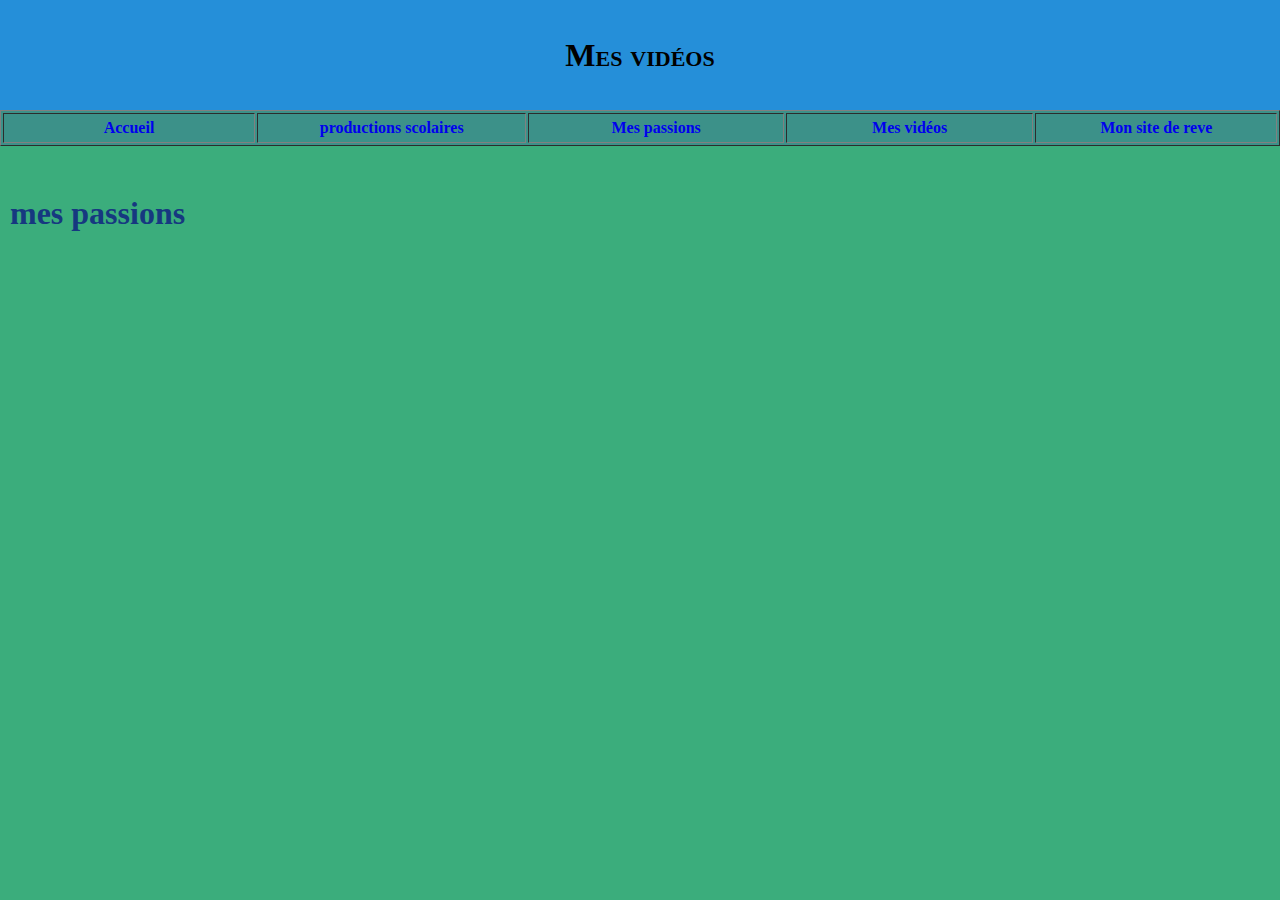
<file: page1.html>
<!DOCTYPE html>
<html lang="fr">

<head>
	<title> Mes vidéos </title>
	<meta charset="utf-8" />
	<link rel="stylesheet" href="style.css" type="text/css" />
</head>

<body>
	<div id="entete-de-page"> 
		<p> Mes vidéos </p>
	</div> 
	<table id="bloc-menu" border="1">
	<tr>
		<th><a href="index.html"> Accueil </a></th>
		<th><a href="productions.html">productions scolaires</a></th>
		<th><a href="passions.html">Mes passions</a></th>
		<th><a href="vidéos.html">Mes vidéos</a></th>
		<th><a href="site.html">Mon site de reve</a></th>
		
	</tr>
	</table> <br/> 
	<div id="contenu">
		<h1> mes passions </h1>	
	</div> <br/> 
	
</body>

</html>
</file>
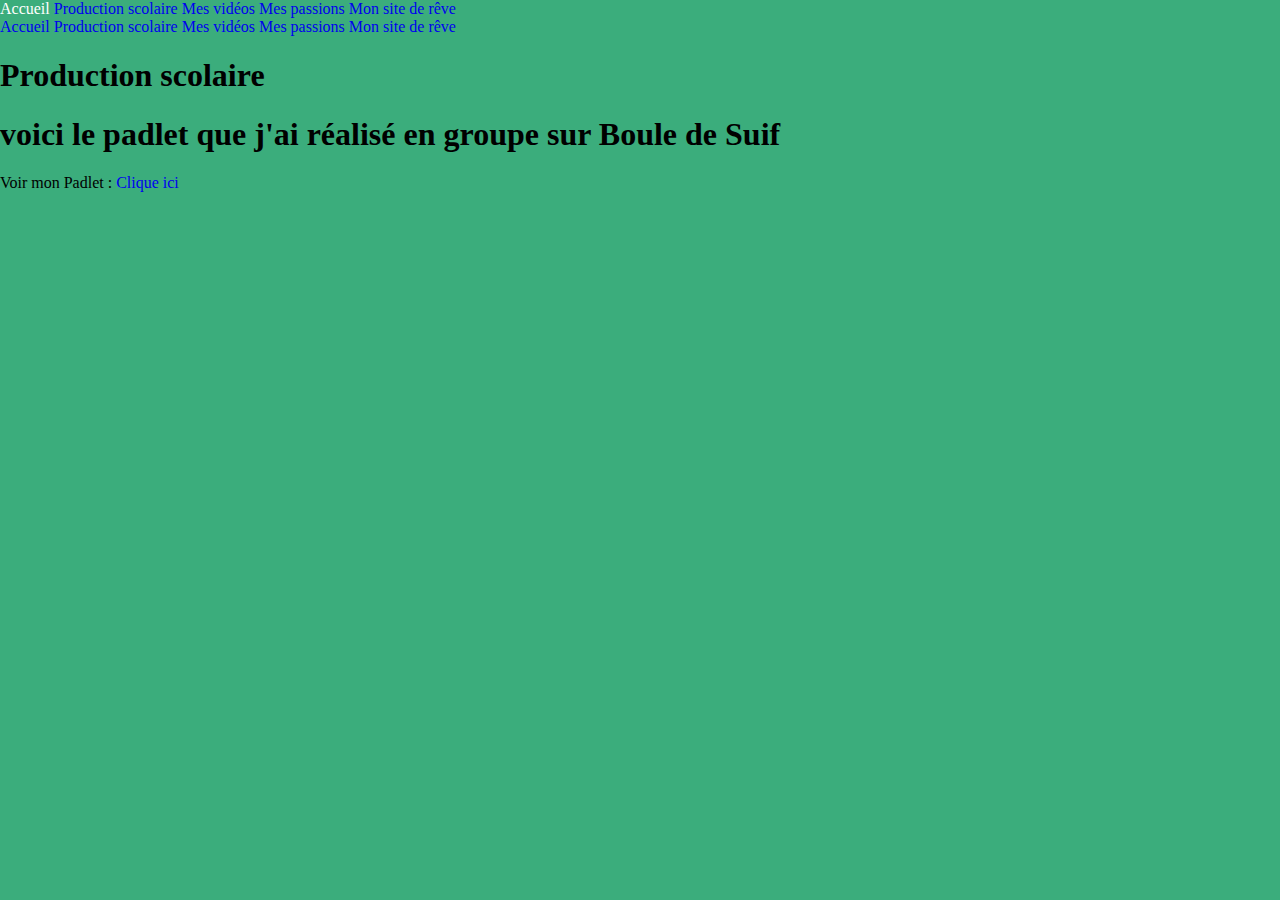
<file: production.html>
<!DOCTYPE html>
<html>
<head>
  <link rel="preconnect" href="https://fonts.googleapis.com">
<link rel="preconnect" href="https://fonts.gstatic.com" crossorigin>
<link href="https://fonts.googleapis.com/css2?family=Roboto:wght@400;700&display=swap" rel="stylesheet">
<meta charset="UTF-8">
<title>Production scolaire - Gil</title>
<link rel="stylesheet" href="style.css">
</head>
<body>
  <nav>
<a href="index.html">Accueil</a>
<a href="production.html">Production scolaire</a>
<a href="videos.html">Mes vidéos</a>
<a href="passions.html">Mes passions</a>
<a href="site-reve.html">Mon site de rêve</a>
</nav>

<nav>
<a href="index.html">Accueil</a>
<a href="production.html">Production scolaire</a>
<a href="videos.html">Mes vidéos</a>
<a href="passions.html">Mes passions</a>
<a href="site-reve.html">Mon site de rêve</a>
</nav>

<section>
<h1>Production scolaire
  <h1>voici le padlet que j'ai réalisé en groupe sur Boule de Suif</h1>
<p>Voir mon Padlet : <a href="https://sctourcoing-my.sharepoint.com/:b:/g/personal/jules_richez-brassart_sctgdapi_fr/IQBKjYFQD-ehSq2EiA0RdruyAS811H_MnkKWyO0H75sUVuk?e=pzlbJn" target="_blank">Clique ici</a></p>

</body>
</html>
</file>
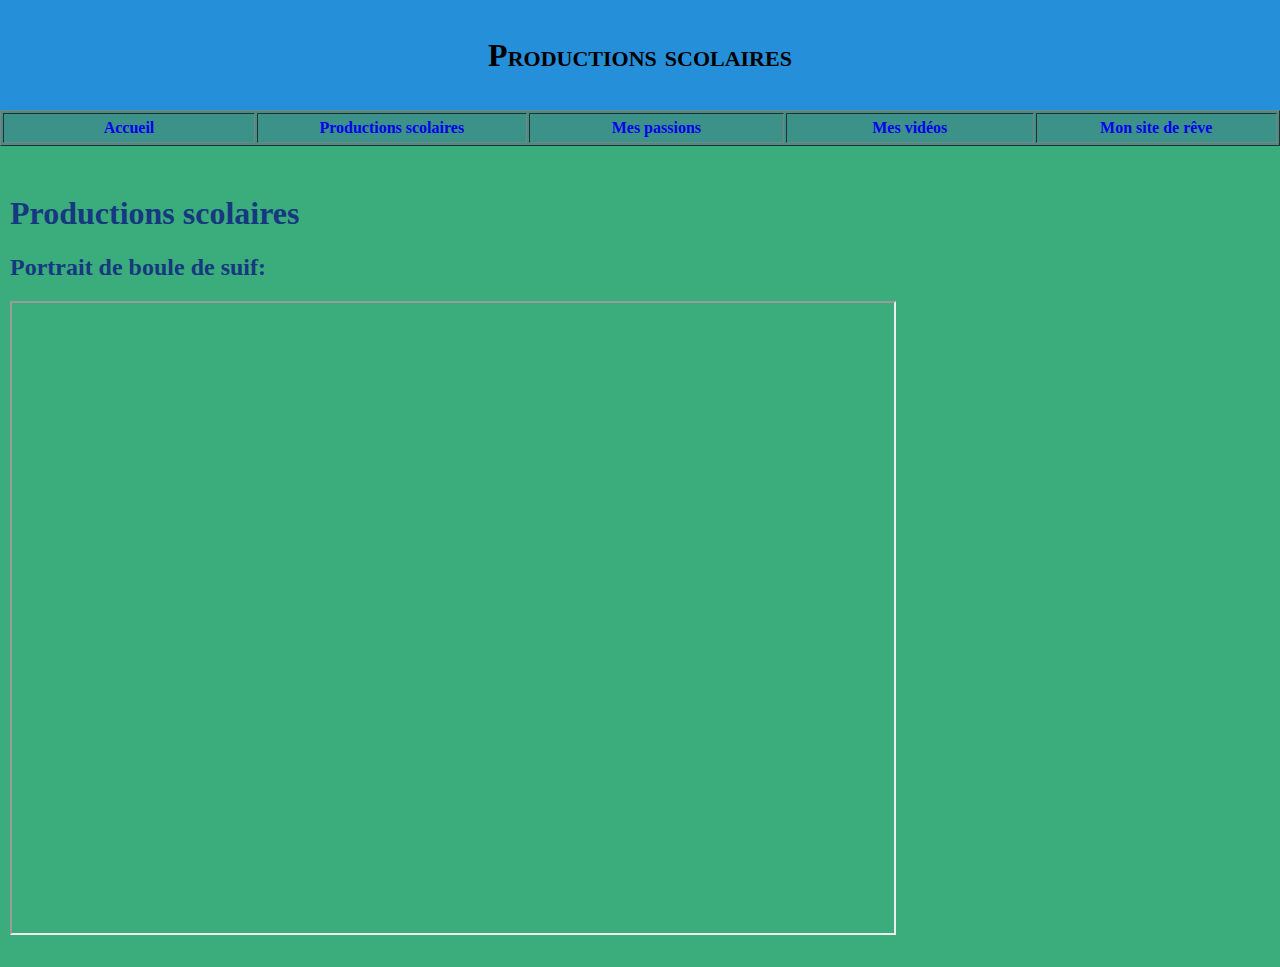
<file: productions.html>
<!DOCTYPE html>
<html lang="fr">

<head>
	<title> Productions scolaires </title>
	<meta charset="utf-8" />
	<link rel="stylesheet" href="style.css" type="text/css" />
</head>

<body>
	<div id="entete-de-page"> 
		<p> Productions scolaires </p>
	</div> 
	<table id="bloc-menu" border="1">
	<tr>
		<th><a href="index.html"> Accueil </a></th>
		<th><a href="productions.html">Productions scolaires</a></th>
		<th><a href="passions.html">Mes passions</a></th>
		<th><a href="vidéos.html">Mes vidéos</a></th>
		<th><a href="site.html">Mon site de rêve</a></th>
	</tr>
	</table> <br/> 
	<div id="contenu">
		<h1> Productions scolaires </h1>
        <h2>Portrait de boule de suif:</h2>	
        <iframe src="https://padlet.com/lyceesacrecoeur/production-ks43hzl00brp33en/wish/wKmOZ568k6qmWzMA"></iframe>		
	</div> <br/> 
	
</body>

</html>
</file>
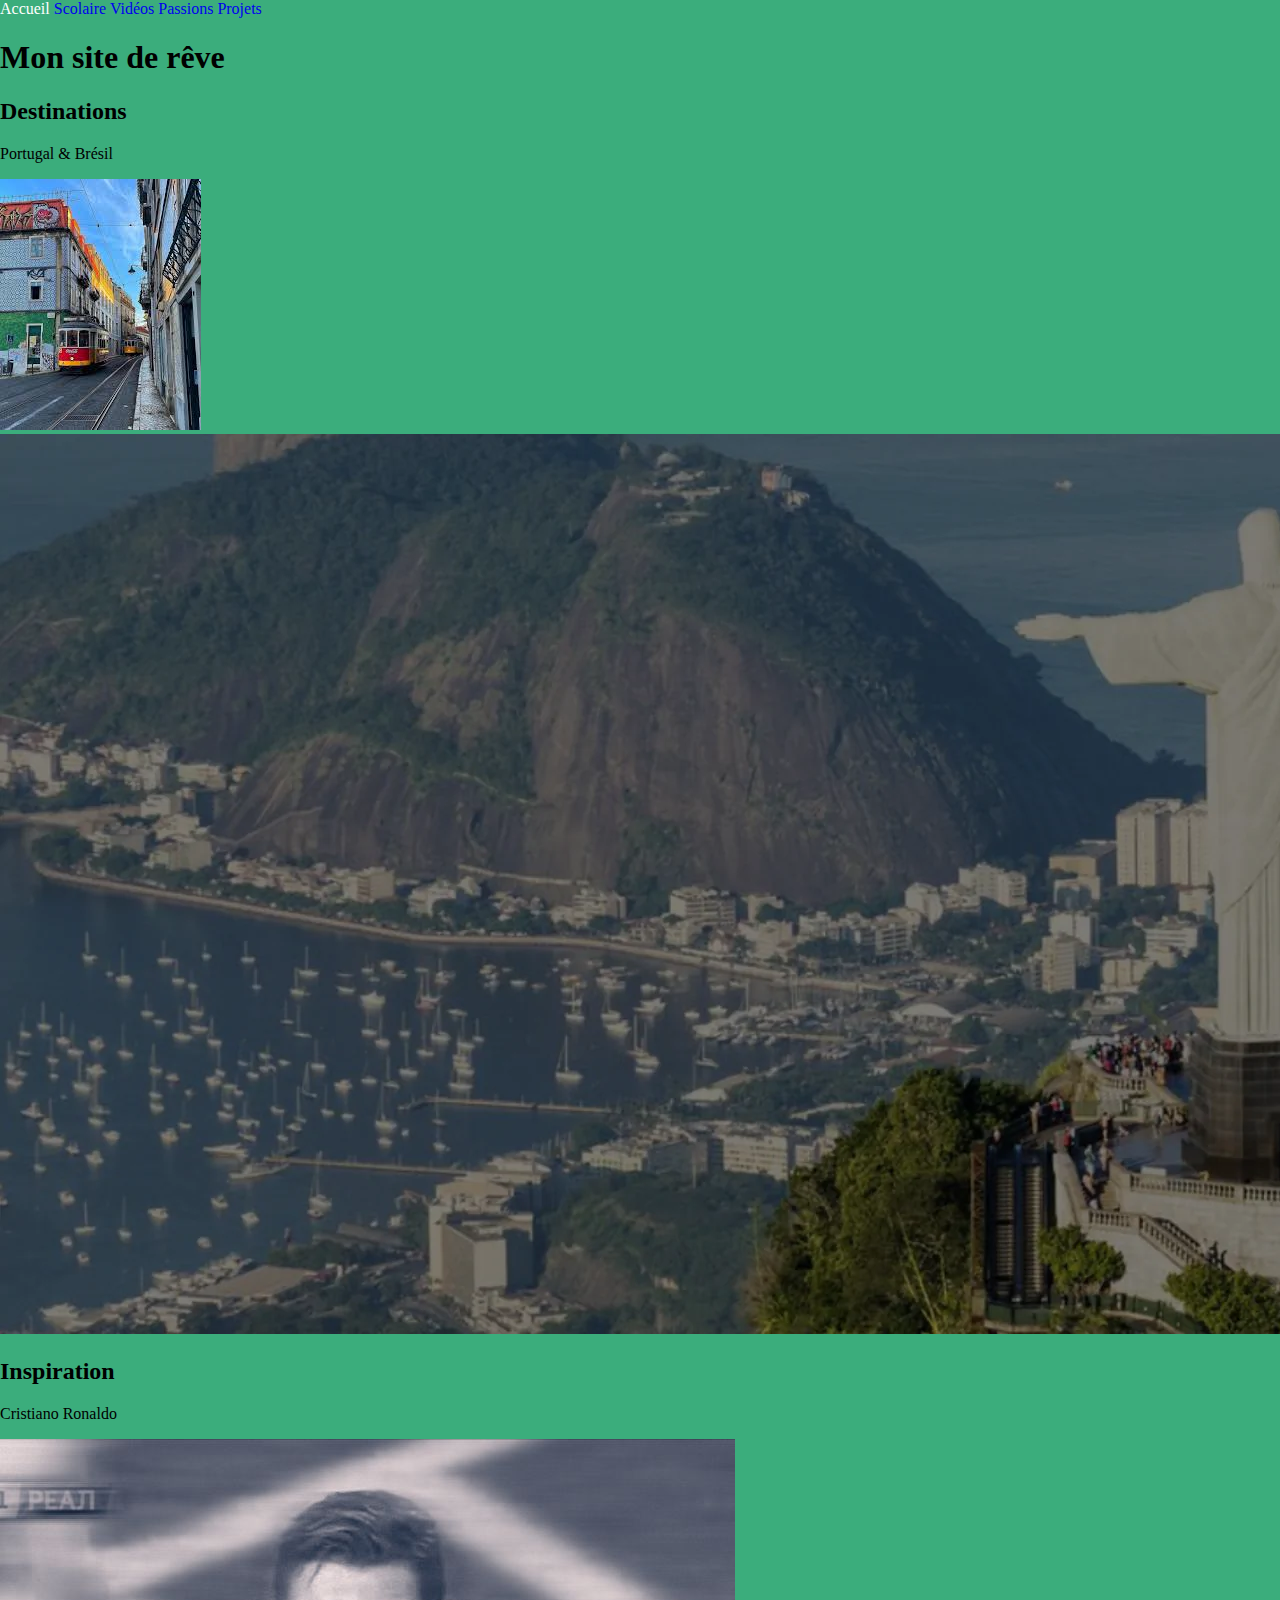
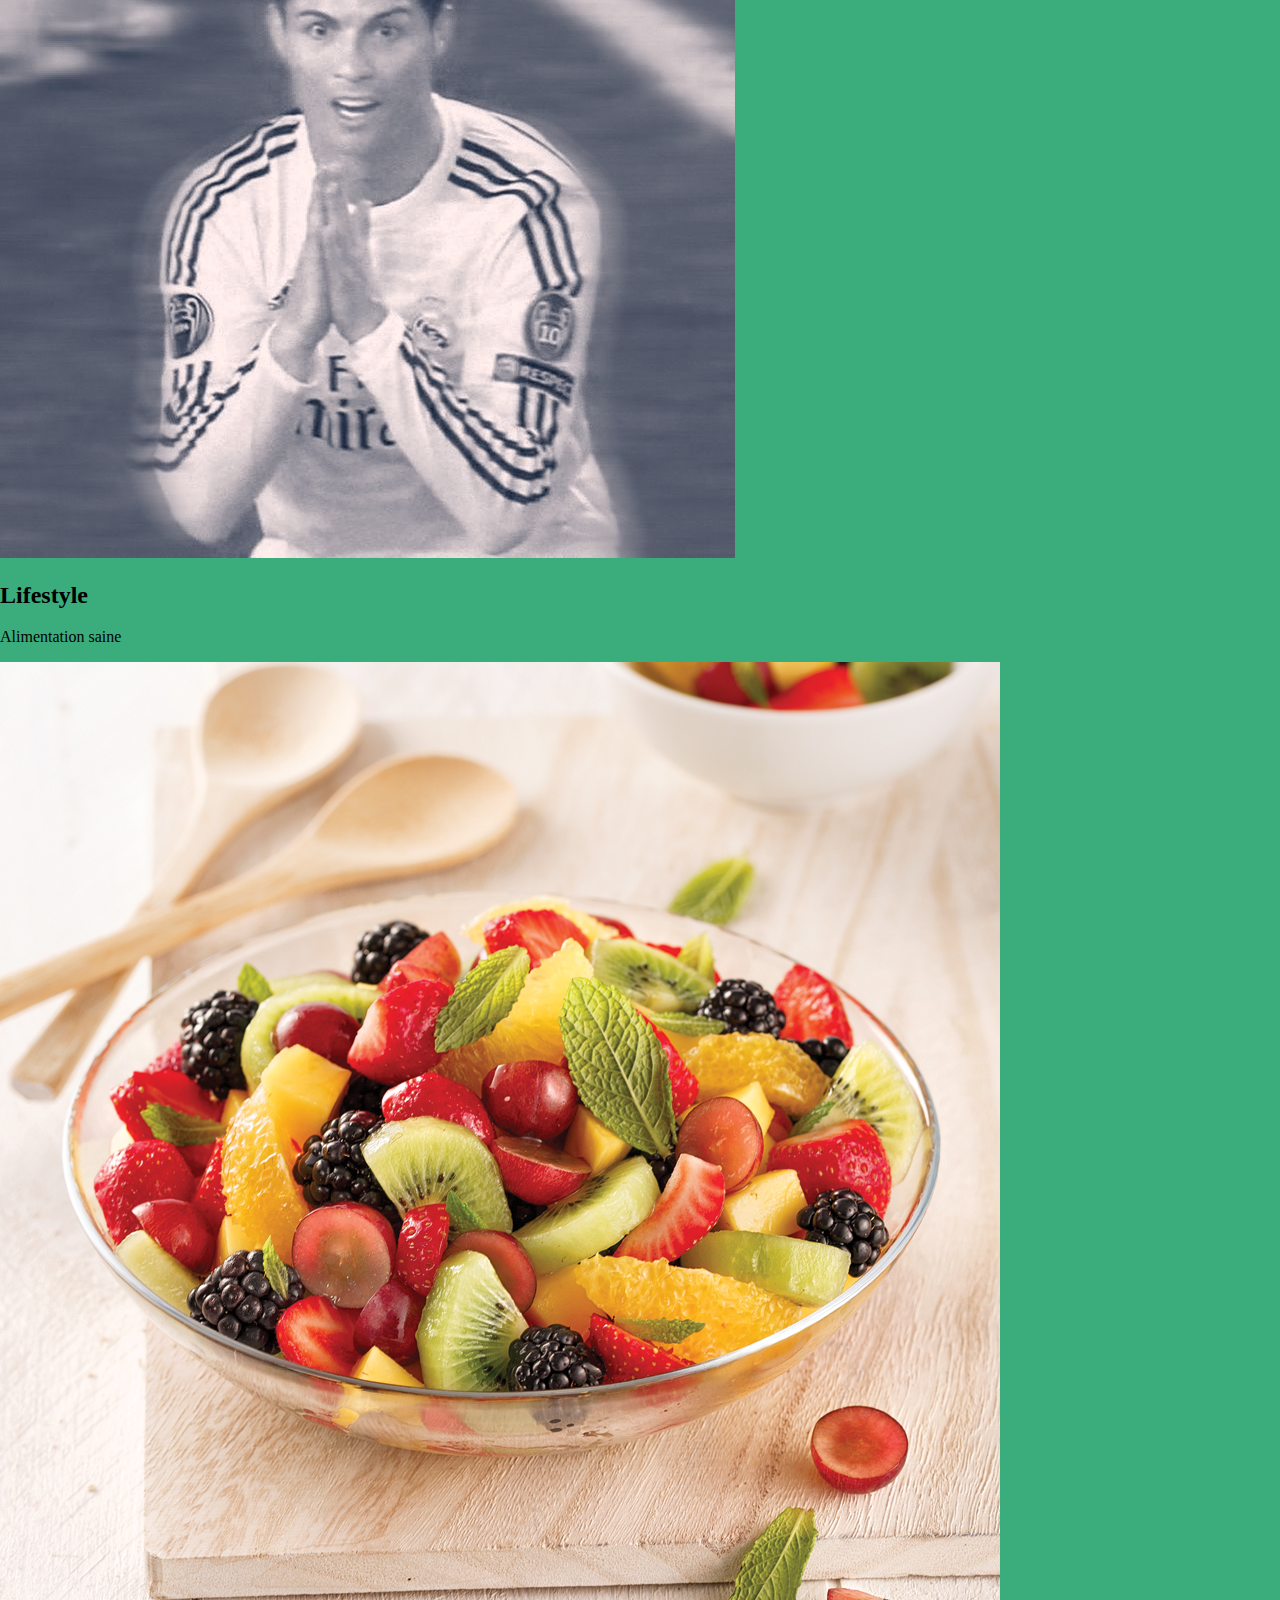
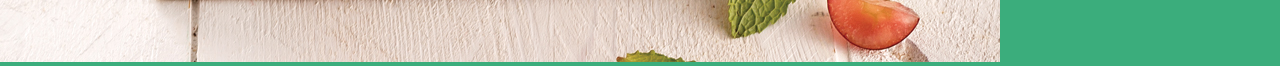
<file: site-reve.html>
<!DOCTYPE html>
<html lang="fr">
<head>
    <meta charset="UTF-8">
    <title>Projets de rêve | Gil</title>
    <link rel="stylesheet" href="style.css">
</head>
<body>
    <nav>
        <a href="index.html">Accueil</a>
        <a href="production.html">Scolaire</a>
        <a href="videos.html">Vidéos</a>
        <a href="passions.html">Passions</a>
        <a href="site-reve.html">Projets</a>
    </nav>

    <main>
        <h1>Mon site de rêve</h1>
        
        <section>
            <h2>Destinations</h2>
            <p>Portugal & Brésil</p>
            <img src="portugal.jpg" alt="Portugal">
            <img src="bresil.jpg" alt="Brésil">
        </section>

        <section>
            <h2>Inspiration</h2>
            <p>Cristiano Ronaldo</p>
            <img src="ronaldo.jpg" alt="CR7">
        </section>

        <section>
            <h2>Lifestyle</h2>
            <p>Alimentation saine</p>
            <img src="salade.jpg" alt="Salade de fruits">
        </section>
    </main>
</body>
</html>
</file>
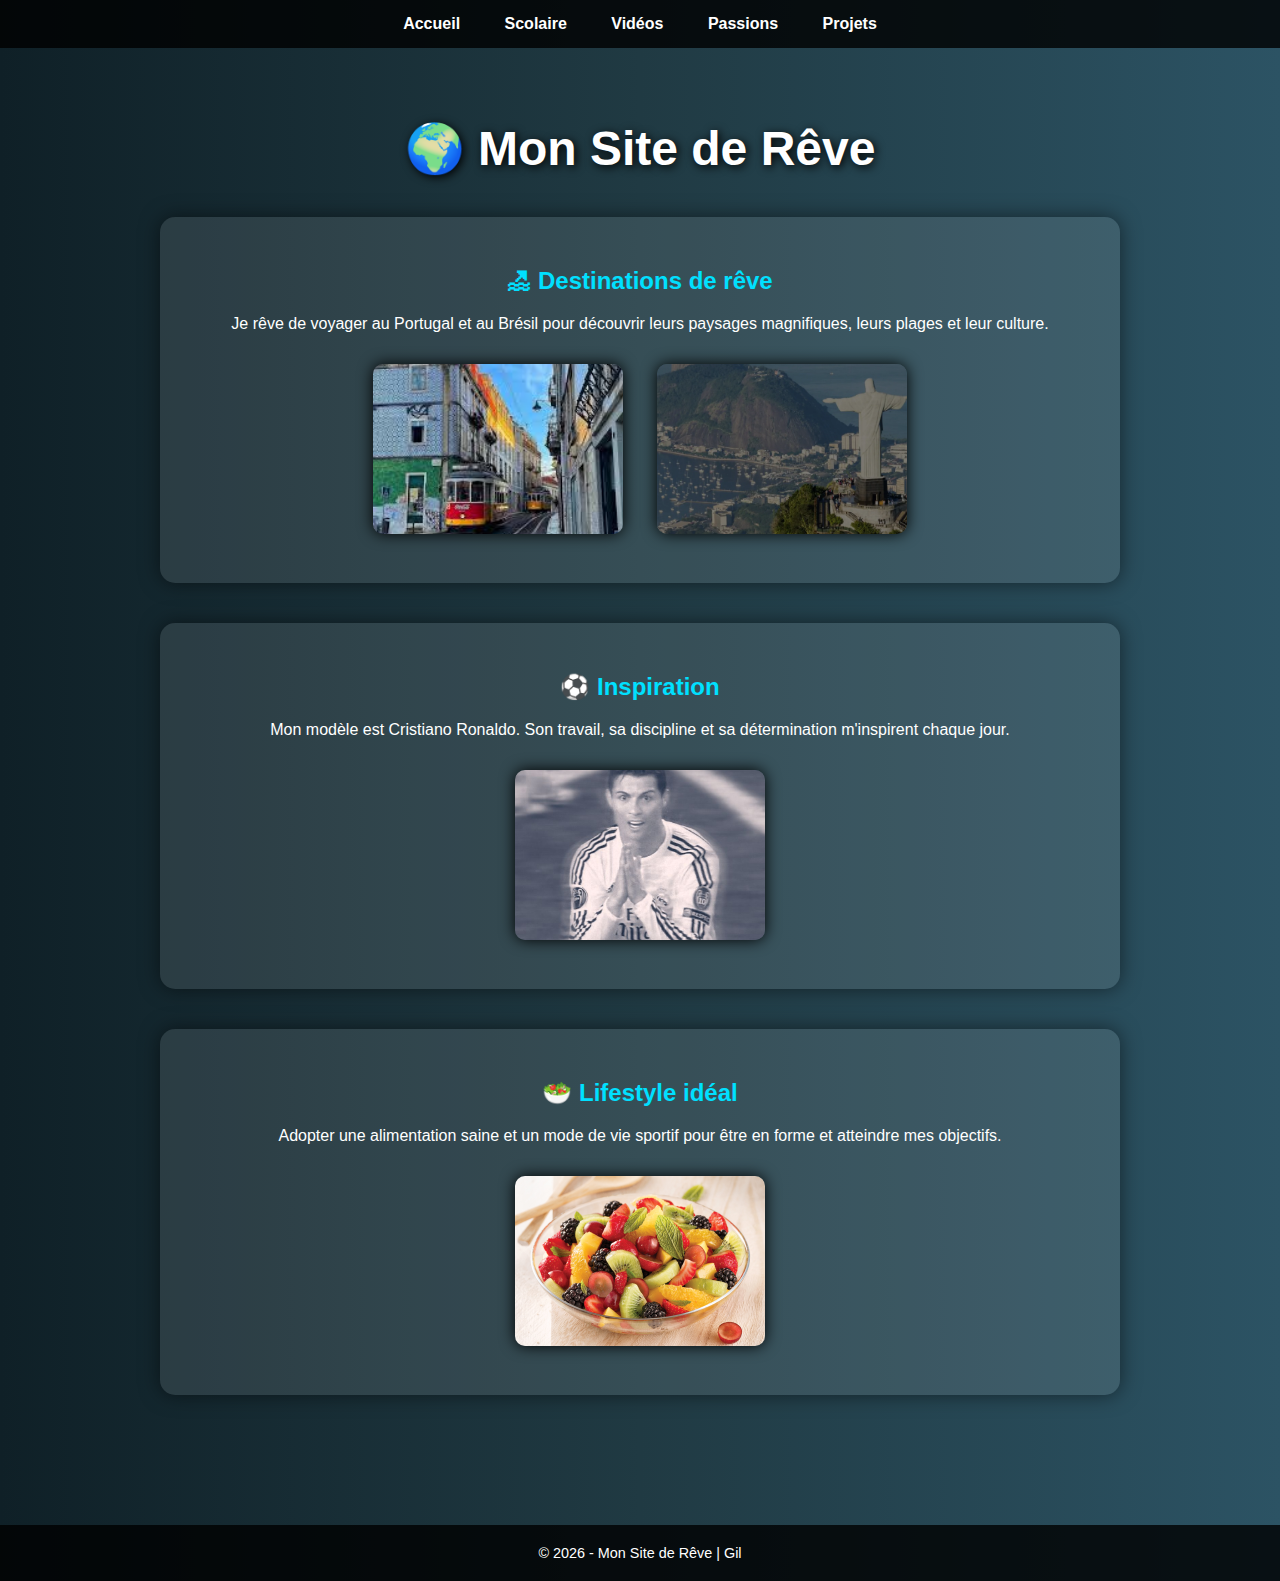
<file: site.html>
<!DOCTYPE html>
<html lang="fr">
<head>
    <meta charset="UTF-8">
    <title>Projets de rêve | Gil</title>

    <style>
        body {
            margin: 0;
            font-family: Arial, Helvetica, sans-serif;
            background: linear-gradient(to right, #0f2027, #203a43, #2c5364);
            color: white;
        }

        nav {
            background-color: rgba(0,0,0,0.8);
            padding: 15px;
            text-align: center;
        }

        nav a {
            color: white;
            text-decoration: none;
            margin: 0 20px;
            font-weight: bold;
            transition: 0.3s;
        }

        nav a:hover {
            color: #00e0ff;
        }

        main {
            text-align: center;
            padding: 40px 20px;
        }

        h1 {
            font-size: 3em;
            margin-bottom: 40px;
            text-shadow: 2px 2px 10px black;
        }

        section {
            background-color: rgba(255,255,255,0.1);
            margin: 40px auto;
            padding: 30px;
            border-radius: 15px;
            width: 80%;
            max-width: 900px;
            box-shadow: 0 0 20px rgba(0,0,0,0.5);
            transition: transform 0.3s;
        }

        section:hover {
            transform: scale(1.03);
        }

        h2 {
            color: #00e0ff;
            margin-bottom: 20px;
        }

        img {
            width: 250px;
            height: 170px;
            object-fit: cover;
            border-radius: 10px;
            margin: 15px;
            box-shadow: 0 0 15px black;
            transition: 0.3s;
        }

        img:hover {
            transform: scale(1.08);
        }

        footer {
            margin-top: 50px;
            padding: 20px;
            background-color: rgba(0,0,0,0.8);
            text-align: center;
            font-size: 0.9em;
        }
    </style>
</head>

<body>

    <nav>
        <a href="index.html">Accueil</a>
        <a href="production.html">Scolaire</a>
        <a href="videos.html">Vidéos</a>
        <a href="passions.html">Passions</a>
        <a href="site-reve.html">Projets</a>
    </nav>

    <main>
        <h1>🌍 Mon Site de Rêve</h1>
        
        <section>
            <h2>🏖 Destinations de rêve</h2>
            <p>Je rêve de voyager au Portugal et au Brésil pour découvrir leurs paysages magnifiques, leurs plages et leur culture.</p>
            <img src="portugal.jpg" alt="Portugal">
            <img src="bresil.jpg" alt="Brésil">
        </section>

        <section>
            <h2>⚽ Inspiration</h2>
            <p>Mon modèle est Cristiano Ronaldo. Son travail, sa discipline et sa détermination m'inspirent chaque jour.</p>
            <img src="ronaldo.jpg" alt="Cristiano Ronaldo">
        </section>

        <section>
            <h2>🥗 Lifestyle idéal</h2>
            <p>Adopter une alimentation saine et un mode de vie sportif pour être en forme et atteindre mes objectifs.</p>
            <img src="salade.jpg" alt="Alimentation saine">
        </section>

    </main>

    <footer>
        © 2026 - Mon Site de Rêve | Gil
    </footer>

</body>
</html>
</file>
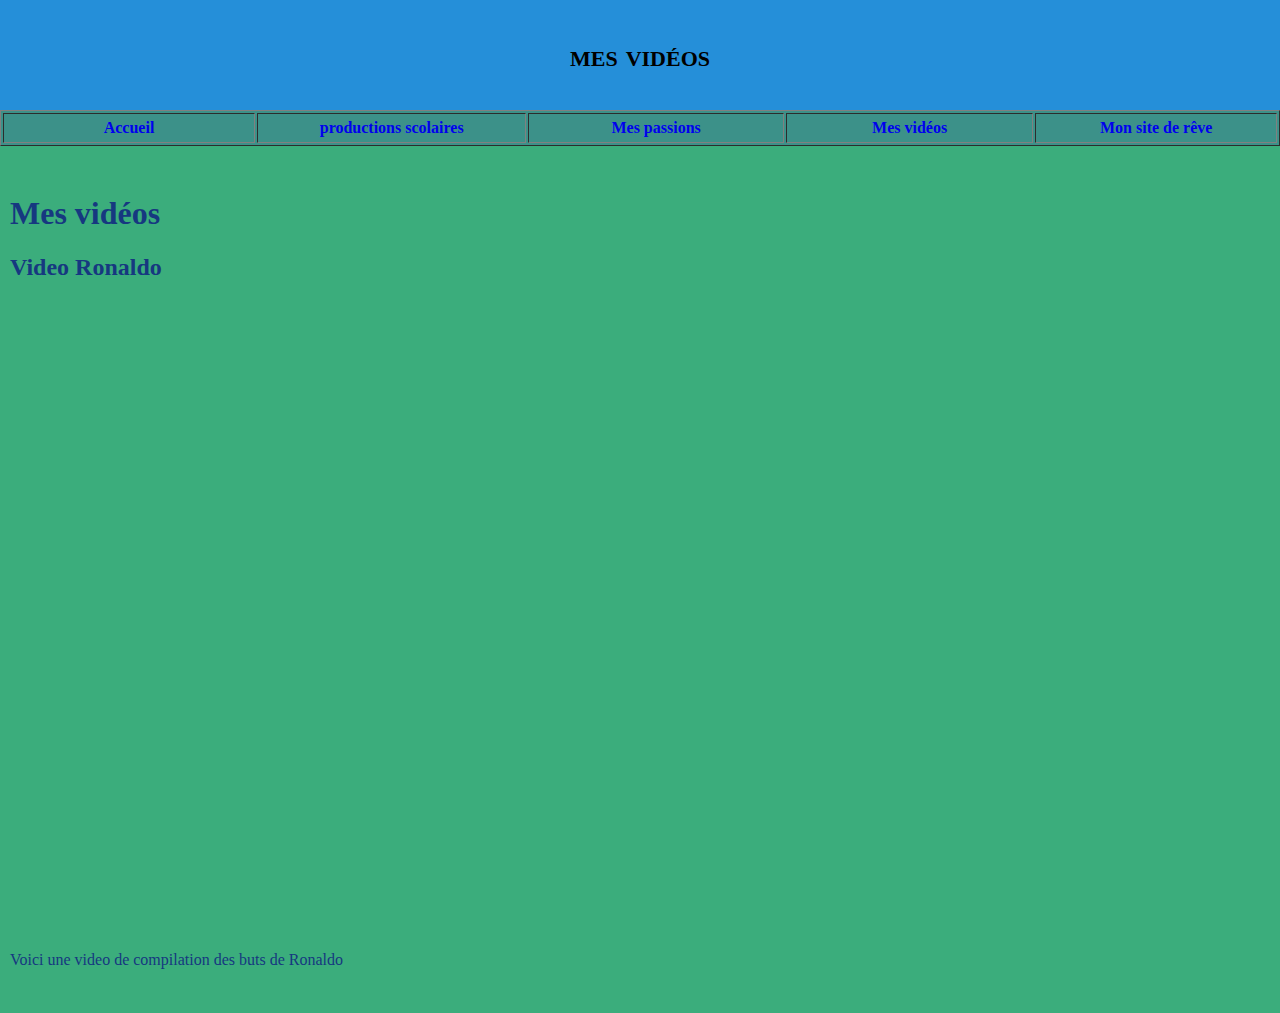
<file: videos.html>
<!DOCTYPE html>
<html lang="fr">

<head>
	<title> Mes vidéos</title>
	<meta charset="utf-8" />
	<link rel="stylesheet" href="style.css" type="text/css" />
</head>

<body>
	<div id="entete-de-page"> 
		<p> mes vidéos </p>
	</div> 
	<table id="bloc-menu" border="1">
	<tr>
		<th><a href="index.html"> Accueil </a></th>
		<th><a href="productions.html">productions scolaires</a></th>
		<th><a href="passions.html">Mes passions</a></th>
		<th><a href="videos.html">Mes vidéos</a></th>
		<th><a href="site.html">Mon site de rêve</a></th>
		
	</tr>
	</table> <br/> 
	<div id="contenu">
		<h1> Mes vidéos</h1>	
		<h2>Video Ronaldo</h2>
		<iframe width="560" height="315" src="https://www.youtube.com/embed/dUJwhFhVkxA?si=1hnfSbQAS6mKgAEz" title="YouTube video player" frameborder="0" allow="accelerometer; autoplay; clipboard-write; encrypted-media; gyroscope; picture-in-picture; web-share" referrerpolicy="strict-origin-when-cross-origin" allowfullscreen></iframe>
	<p> Voici une video de compilation des buts de Ronaldo </p>
	
	</div> <br/> 
	
</body>

</html>
</file>
<file: style.css>
iframe {
	
height:70vh;
width:70%;
}
body {
	margin: 0;
	padding: 0;
	background-color:#3BAD7C;
	font-size: 16px;
}
.presentation {
  display: flex;
  gap: 20px;
  align-items: flex-start;
}

.presentation img {
  width: 120px;   /* plus fiable que % ici */
  height: auto;
}

.texte-presentation {
  flex: 1;
  color:#163880;
}
th { width: 500px;}
ul {
  list-style-image: url(puce-zelda.png); /* image comme puce attention à l’esthétique */
}


#entete-de-page {
	padding: 5px;
	height: 100px;
	background-color:#258FD9;
	font-size: 32px;
	font-weight: bold;
	font-variant: small-caps;
	text-align: center;
}
#bloc-menu {
	height: 36px;
	background-color:#3C9189;
	float: center;
	color: white;
}
#contenu {
	padding: 10px;
	background-color: bleu;
	color:#163880;
}
#infos {
	color:bleu;
	font-style: italic;
}
#pied-de-page {
	padding: 5px;
	background-color: bleu;
	font-size: 11px;
}

.bouton.active {
Color:#9D08F3;
}	

.bouton {
	display: inline-block;
	text-align: center;
	text-decoration: none;
	font-weight: 400;
	color: bleu;
	font-size: 4rem;
	line-height: 2em;
	margin: 0 20px; /* espace entre les boutons */
}

/*mettre une image aux bords arrondis*/

.arrondie {
-moz-border-radius:7px;
-webkit-border-radius:7px;
border-radius:7px;
}

.arrondie1 {
-moz-border-radius:100px;
-webkit-border-radius:100px;
border-radius:100px;
}

a:link {
  color:noir;
  text-decoration: none;
}

a:visited {
  color: bleu;
  text-decoration: none;
}


a:hover {
 color: #FFFFFF;
 text-decoration: none;
 
}

a:active {
    color: beige;
	 text-decoration: none;
}
</file>
